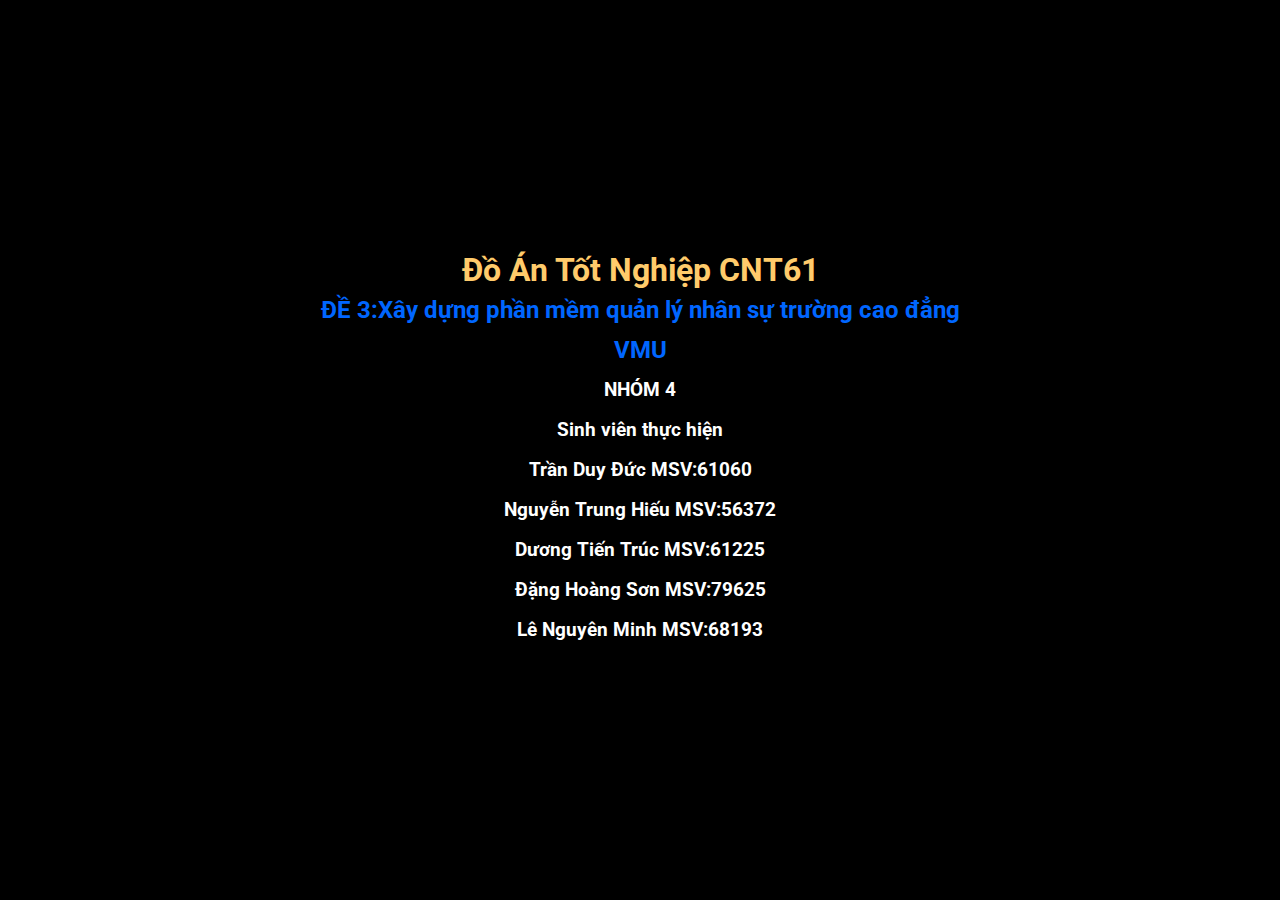
<file: index.html>
<!DOCTYPE html>
<html lang="en">
  <head>
    <meta charset="UTF-8" />
    <meta http-equiv="X-UA-Compatible" content="IE=edge" />
    <meta name="viewport" content="width=device-width, initial-scale=1.0" />
    <link rel="stylesheet" href="./login.css" />
    <link rel="preconnect" href="https://fonts.googleapis.com" />
    <link rel="preconnect" href="https://fonts.gstatic.com" crossorigin />
    <link
      href="https://fonts.googleapis.com/css2?family=Roboto:wght@300;400;500;700&display=swap"
      rel="stylesheet"
    />
    <link href="https://fonts.googleapis.com/css2?family=Lobster&family=Pacifico&family=Roboto:ital,wght@0,300;0,400;1,400&display=swap" rel="stylesheet">
    <title>Login</title>
  </head>
  <body onload="divOpeningIntro()">
    <div class="wapper">
      <div class="wapper-heading">
        <h3>Đăng Nhập</h3>
      </div>
      <form>
        <div class="input__field">
          <input id="username" type="text" placeholder="User Name" />
        </div>

        <div class="input__field">
          <input id="email" type="email" placeholder="Email" />
        </div>
        <div class="input__field">
          <input id="password" type="password" placeholder="Password" />
        </div>
         <button class="btn btn-login">Login</button>
         <button class="btn-signup"><a href="signup.html" class="signup-link"> Đăng ký</a></button>
          
      </form>
    </div>
    <div class="divOpeningIntro">
         <div class="divOpeningIntro-list">
          <h1>Đồ Án Tốt Nghiệp CNT61</h1>
          <h2>ĐỀ 3:Xây dựng phần mềm quản lý nhân sự trường cao đẳng VMU</h2>
          <h3>NHÓM 4</h3>
          <h3>Sinh viên thực hiện</h3>
          <h3>Trần Duy Đức MSV:61060</h3>
          <h3>Nguyễn Trung Hiếu MSV:56372</h3>
          <h3>Dương Tiến Trúc MSV:61225</h3>
          <h3>Đặng Hoàng Sơn MSV:79625</h3>
          <h3>Lê Nguyên Minh MSV:68193</h3>
         </div>
    </div>
    <div class="loatAll move">
        
      <div class="loat">
  
      </div>
</div>
     <div class="choose-nv ">
        <div class="choose-list">
          <div class="choose-admin">
              <img src="./img/icon-admin.jpg" alt="">  <a href="#">Admin</a>
          </div>
          <div class="choose-user">
            <a href="./infor.html"><img src="./img/icon-user.png" alt=""> </a>
            <p>User</p>
             
          </div>
        </div>
     </div>
    <script src="./login.js"></script>
  </body>
</html>
</file>
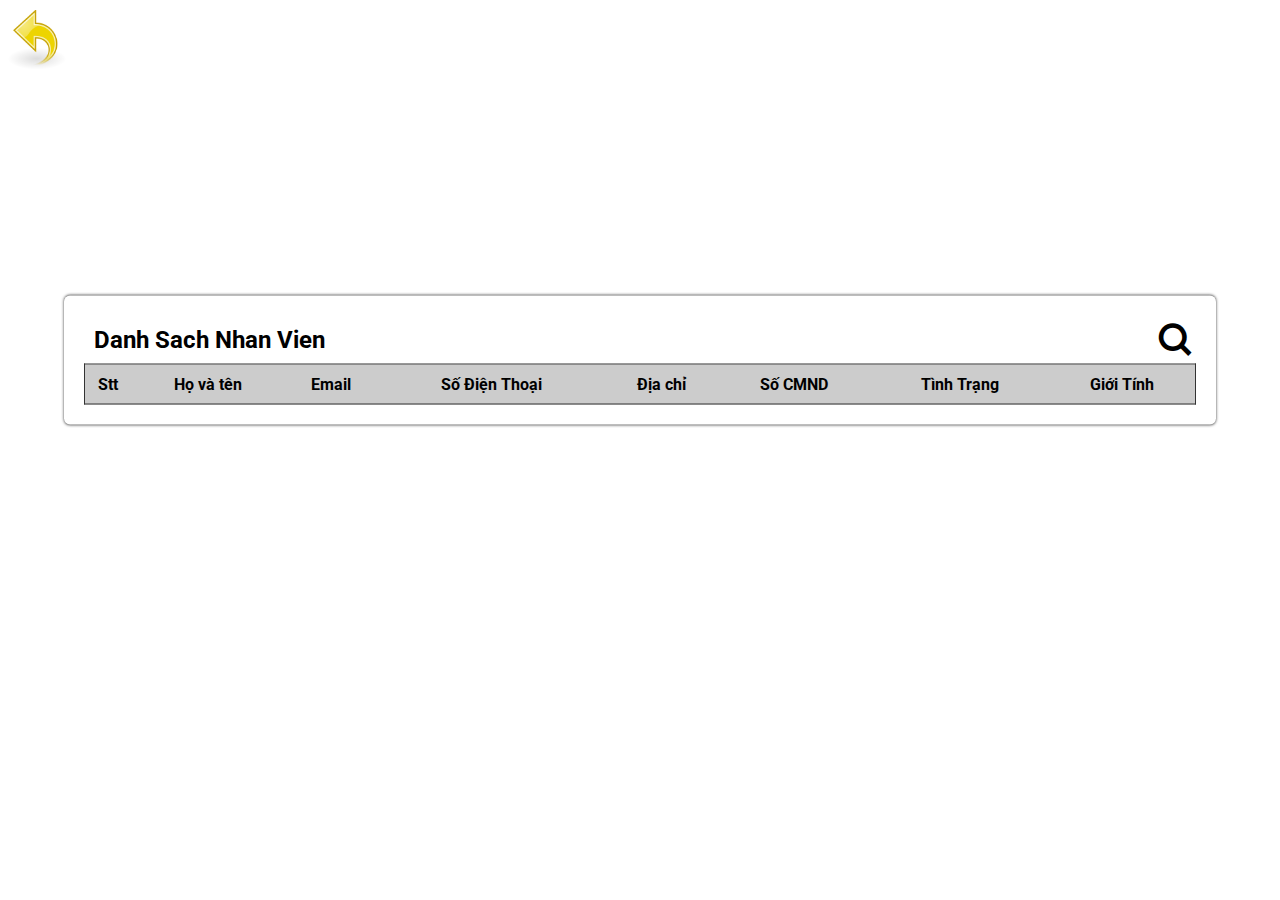
<file: infor.html>
<!DOCTYPE html>
<html lang="en">
<head>
    <meta charset="UTF-8">
    <meta http-equiv="X-UA-Compatible" content="IE=edge">
    <meta name="viewport" content="width=device-width, initial-scale=1.0">
    <title>Document</title>
    <link rel="preconnect" href="https://fonts.googleapis.com" />
    <link rel="preconnect" href="https://fonts.gstatic.com" crossorigin />
    <link
      href="https://fonts.googleapis.com/css2?family=Roboto:wght@300;400;500;700&display=swap"
      rel="stylesheet"
    />
    <link href="https://fonts.googleapis.com/css2?family=Lobster&family=Pacifico&family=Roboto:ital,wght@0,300;0,400;1,400&display=swap" rel="stylesheet">
    <title>infor</title>
    <link href='https://unpkg.com/boxicons@2.1.4/css/boxicons.min.css' rel='stylesheet'>

    <link rel="stylesheet" href="./infor.css">
</head>
<body>
    <div class="infor-content">
        <h2>Danh Sach Nhan Vien</h2>
        <table class="infor-table" >
            <tr class="first-row">
                <th>Stt</th>
                <th>Họ và tên</th>
                <th>Email</th>
                <th>Số Điện Thoại</th>
                <th>Địa chỉ</th>
                <th>Số CMND</th>
                <th>Tình Trạng</th>
                <th>Giới Tính</th>
               
            </tr>
            <!-- <tr class="infor-tr">
               <td>1</td>
               <td>tran duy duc</td>
               <td>duc@gmail.com</td>
               <td>0989244803</td>
               <td>dia chi</td>
               <td>so cmnd</td>
               <td>nghi viec</td>
               <td>nam</td>
              
            </tr> -->
           
        </table>
        <i class='bx bx-search infor-search '></i>
        <i class='bx bxs-x-circle infor-clone move'></i>
        <div class="search-table move">
            <h2>tim kiem nhan vien</h2>
           <div class="search-table-input">
                <input type="text" class="table-input" placeholder="tim kiem theo ten"> <i class='bx bx-search search-icon'></i>
                <div class="search-table-content">

                </div>
                <!-- <div class="search-table-list">
                    <span>ducdz</span>
                   </div>
                   <div class="search-table-list">
                    <span>ducdz</span>
                   </div>
           </div> -->
          
        </div>
    </div>
   
    </div>
    <div class="menu-searchStaff-comeBack move">
       <a href="./index.html"> <img src="./img/logo-comeback.png" alt=""></a>
      </div>
    <script> 
    let listStaffs=localStorage.getItem("list-staffs") ? JSON.parse(localStorage.getItem("list-staffs")) :[];
    console.log(listStaffs)
    var inforTable=document.querySelector('.infor-table')
    
    listStaffs.forEach(function(stt,id){
        let tr=document.createElement('tr')
        tr.classList.add('infor-tr')
       
               tr.innerHTML=`
               <td>${id}</td>
               <td>${stt.fullname}</td>
               <td>${stt.email}</td>
               <td>${stt.sdt}</td>
               <td>${stt.address}</td>
               <td>${stt.cmnd}</td>
               <td>${stt.kiemtrajob}</td>
               <td>${stt.gender}</td>
              
        `
       
        inforTable.appendChild(tr)
    })
    var inforSearch=document.querySelector('.infor-search')
    var searchTable=document.querySelector('.search-table')
    var inforClone=document.querySelector('.infor-clone')
    var inforSearch=document.querySelector('.infor-search')
    inforSearch.addEventListener('click',function(){
        searchTable.classList.remove('move')
        inforClone.classList.remove('move')
        inforSearch.classList.add('move')
    })
    inforClone.addEventListener('click',function(){
        inforSearch.classList.remove('move')
        inforClone.classList.add('move')
        searchTable.classList.add('move')
    })
    searchNV()
    var searchInput=document.querySelector('.table-input')
    function searchNV(){
        var searchInput=document.querySelector('.table-input')
        let listStaffs=localStorage.getItem("list-staffs") ? JSON.parse(localStorage.getItem("list-staffs")) :[];
        var searchTableContent=document.querySelector('.search-table-content')
       
        listStaffs.forEach(function(stt){
           
               var divs=document.createElement('div');
               divs.classList.add('search-table-list');
               
               divs.innerHTML=`
                    <span class="name-nv">${stt.fullname}</span>
               `
               
               searchTableContent.appendChild(divs)
               searchInput.addEventListener('input',function(e){
                  var txtSearch=e.target.value.trim().toLowerCase();
                     if(stt.fullname.toLowerCase().includes(txtSearch)){
                        divs.classList.remove('move');
                     }else{
                        divs.classList.add('move');
                     }
                     console.log( e.target.value)
                    
               })
              
               var searchTableList=document.querySelectorAll('.search-table-list')
              
               searchTableList.forEach(function(id){
                          console.log(id.fullname)
                          id.addEventListener('click',function(e){
                            var inforTable=document.querySelector('.infor-table')
                            var duc=id.querySelector('.name-nv').innerHTML;
                        console.log(id.fullname)
                        listStaffs.forEach(function(stt){
                           
                            if(stt.fullname==duc){
                                inforTable.innerHTML=`
                             <tr class="first-row">
                             
                              <th>Họ và tên</th>
                              <th>Email</th>
                              <th>Số Điện Thoại</th>
                              <th>Địa chỉ</th>
                              <th>Số CMND</th>
                              <th>Tình Trạng</th>
                              <th>Giới Tính</th>
                              </tr>
                             
                            <tr class="infor-tr">
                            
                             <td>${stt.fullname}</td>
                             <td>${stt.email}</td>
                             <td>${stt.sdt}</td>
                             <td>${stt.address}</td>
                             <td>${stt.cmnd}</td>
                             <td>${stt.kiemtrajob}</td>
                             <td>${stt.gender}</td>
                            </tr>
                             `
                            
                            //  inforTable.innerHTML=searchOK;
                          }
                        })
                         

                  })
               })
        })
    }
    var menuSearchStaffComeBack=document.querySelector('.menu-searchStaff-comeBack')
    menuSearchStaffComeBack.addEventListener('click',function(){

    })
    </script>
</body>
</html>
</file>
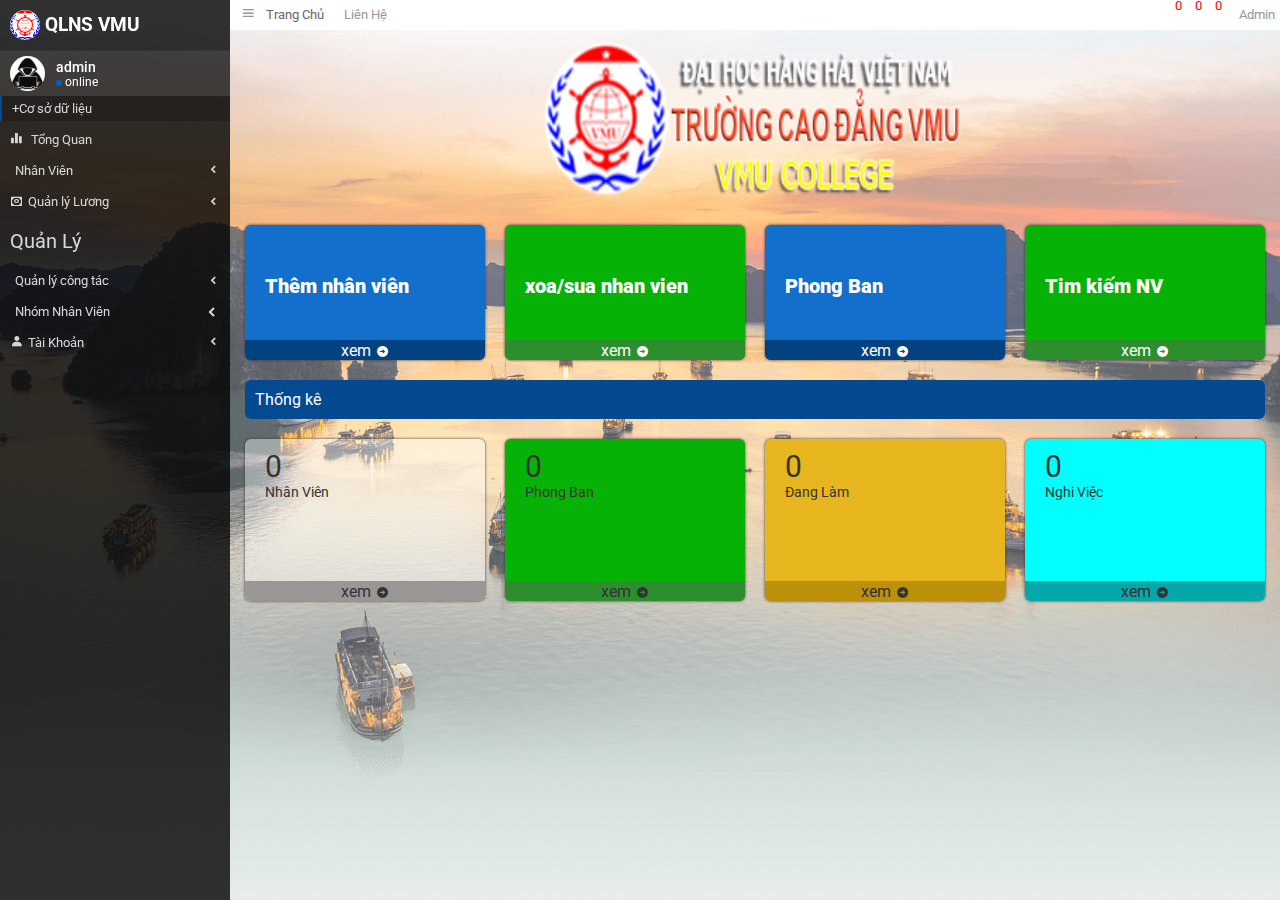
<file: login.html>
<!DOCTYPE html>
<html lang="en">
<head>
    <meta charset="UTF-8">
    <meta http-equiv="X-UA-Compatible" content="IE=edge">
    <meta name="viewport" content="width=device-width, initial-scale=1.0">
    <title>phan mam nhan su</title>
    <link rel="stylesheet" href="./style.css">
    <link href='https://unpkg.com/boxicons@2.1.4/css/boxicons.min.css' rel='stylesheet'>
    <link rel="preconnect" href="https://fonts.googleapis.com">
<link rel="preconnect" href="https://fonts.gstatic.com" crossorigin>
<link href="https://fonts.googleapis.com/css2?family=Lobster&family=Pacifico&family=Roboto:ital,wght@0,300;0,400;1,400&display=swap" rel="stylesheet">
<link rel="stylesheet" href="https://cdnjs.cloudflare.com/ajax/libs/font-awesome/6.2.1/css/all.min.css" integrity="sha512-MV7K8+y+gLIBoVD59lQIYicR65iaqukzvf/nwasF0nqhPay5w/9lJmVM2hMDcnK1OnMGCdVK+iQrJ7lzPJQd1w==" crossorigin="anonymous" referrerpolicy="no-referrer" />
</head>
<body onload="listMember()">
    <div class="backgrounds">
        <header>
            <div class="menu">
                <div class="menu-logo">
                    <img src="./img/download.png" alt="">
                    <h3>QLNS VMU</h3>
                </div>
                 <ul class="menu-content">
                    <div class="menu-content-user">
                        <img src="./img/icon-hacker.jpg" alt="">
                        <div class="menu-content-user-text">
                            <p>admin</p>
                            <p class="menu-content-user-dots"><span class="user-dots"></span><span>online</span></p>
                        </div>
                    </div>
                    <li class="move">+Cơ sở dữ liệu</li>
                    <li><i class='bx bxs-bar-chart-alt-2'></i>
                      <span class="menu-scroll">Tổng Quan</span> </li>
                    <!-- <li>Chấm Công</li> -->
                    <li class="menu-li-Staff">
                        <div class="staff-name menu-scroll">
                         <i class="fa-solid fa-users-line"></i>  Nhân Viên <i class='bx bxs-chevron-left wage-arrow2'></i>
                            <i class='bx bx-chevron-down arrow-right wage-arrow3 move'></i> <br>
                        </div>
                        <div class="staff-item move">
                            <p class="menu-addStaff"><input type="radio" name="wage"> <span>Thêm Nhân Viên</span> <br></p>
                             
                             <p class="menu-EditStaff"><input type="radio" name="wage"> <span class="salary">Sửa xóa nhân viên</span></p>
                             <p class="menu-InfoStaff"><input type="radio" name="wage"> <span>thông tin Nhân viên</span> <br></p>
                             <p class="position-open"><input type="radio" name="wage"> <span>Chức vụ</span> <br></p>
                             <p ><input type="radio" name="wage"> <span>Trình độ</span> <br></p>
                        </div>
    
                    </li>
                    <li class="wage"> 
                        <div class="wage-list menu-scroll">
                            <i class='bx bx-money'></i> Quản lý Lương <i class='bx bxs-chevron-left arrow-right wage-arrow'></i>
                            <i class='bx bx-chevron-down arrow-right wage-arrow1 move'></i>
                        </div>   
                        <div class="table-salary move ">
                           
                             
                             <p class="table-salary-table"><input type="radio" name="wage"> <span class="salary">Bảng tính lương</span></p>
                             <p class="table-salary-calculate"><input type="radio" name="wage"> <label>Bảng lương</label> <br></p>
                        </div>       
                    </li>
                     
                    <li class="li6 menu-scroll">Quản Lý</li>
                    <li>
                        <div class="menu-word">
                            <i class="fa-solid fa-plane"></i> Quản lý công tác <i class='bx bxs-chevron-left arrow-right menu-icon-left'></i>
                            <i class='bx bx-chevron-down arrow-right menu-icon-bottom move'></i>
                        </div>   
                         
                        <div class="menu-word-list move">
                            <p id="add-word"><input type="radio" name="wage" > <label>Tạo công tác</label> <br></p>     
                             <p class="table-salary-table"><input type="radio" name="wage"> <span class="salary">Danh sách công tác</span></p>
                             
                        </div>    
                        
                    </li>
                   
    
                    <li>
                        <div class="menu-Staff-group">
                            <i class="fa-solid fa-people-roof"></i>Nhóm Nhân Viên <i class='bx bxs-chevron-left arrow-right menu-Staff-group-left'></i>
                            <i class='bx bx-chevron-down arrow-right menu-Staff-group-bottom move'></i>
                        </div>
                        <div class="menu-Staff-group-list move">
                            <p class="Staff-group-item"><input type="radio" name="wage"> <label>Tạo Nhóm</label> <br></p>     
                             <p class="table-salary-table table-add-word"><input type="radio" name="wage"> <span class="salary">Danh sách Nhóm</span></p>
                        </div>   
                    </li>
                    <li>
                        <div class="menu-account-list">
                            <i class='bx bxs-user'></i>Tài Khoản <i class='bx bxs-chevron-left arrow-right menu-account-bottom'></i>
                            <i class='bx bx-chevron-down arrow-right menu-account-left move'></i>
                        </div>
                         
                        <div class="menu-account move">
                            <p onclick="loading()"><input type="radio" name="wage"> <label><a href="index.html">Đăng nhập</a></label> <br></p>     
                             <p class="table-salary-table"  onclick="loading()"><input type="radio" name="wage"> <span class="salary"><a href="signup.html">Đăng ký tài khoản</a></span></p>
                        </div>  
                    </li>
                 </ul>
            </div>
        </header>
            <div class="content">
                <div class="content-top">
                    <div class="header-top">
                        <div class="header-top-icon">
                            <i class='bx bx-menu'></i>
                        </div>
                         <span class="home-page">Trang Chủ</span>
                         <span>Liên Hệ</span>
                         <!-- <div class="header-top-search">
                            <input type="text" >
                            <i class='bx bx-search search'></i>
                         </div> -->
                    </div>
                    <div class="header-top-2">
                        <a href="#"><span>0</span><i class="fa-regular fa-envelope"></i></a>
                        <a href="#"><span>0</span><i class="fa-regular fa-bell"></i></a>
                        <a href="#"><span>0</span><i class="fa-regular fa-flag"></i></a>
                        <a href="#"><i class="fa-solid fa-circle-user"></i></a> <small>Admin</small>
                    </div>
                </div>
                 <div class="content-body">
                    <div class="content-logo">
                        <img src="./img/logo11.png" alt="">
                    </div>
                    <div class="content-add">
                        <div class="add-staff">
                            <span>Thêm nhân viên</span>
                            <div class="add-staff-item add-Staff-move">
                                <p>xem</p>
                                <i class='bx bxs-right-arrow-circle'></i>
                            </div>
                            
                        </div>
                        <div class="add-staff xanh Timekeeping">
                            <span>xoa/sua nhan vien</span>
                            <div class="add-staff-item xanh">
                                <p>xem</p>
                                <i class='bx bxs-right-arrow-circle'></i>
                            </div>
                        </div>
                        <div class="add-staff">
                            <span>Phong Ban</span>
                            <!-- <a href="#">Phong Ban</a> -->
                            <div class="add-staff-item open-department">
                                <p>xem</p>
                                <i class='bx bxs-right-arrow-circle'></i>
                            </div>
                        </div>
                        <div class="add-staff xanh add-staff-search">
                            <span>Tim kiếm NV</span>
                            <div class="add-staff-item xanh add-staff-xanh">
                                <p>xem</p>
                                <i class='bx bxs-right-arrow-circle'></i>
                            </div>
                        </div>
                    </div>
                    <div class="statisitcal">
                        <div class="statisitcal-text">
                            <span>Thống kê</span>
                        </div>
                        <div class="statisitcal-content  ">
                            <div class="statisitcal-item">
                                <div class="statisitcal-chu">
                                     <div class="statisitcal-chu-item">
                                        <span>0 </span>
                                        <p>Nhân Viên</p>
                                     </div>
                                     
                                     <i class="fa-solid fa-users-line"></i>
                                </div>
                                 
                                <div class="add-staff-item white infor-staff">
                                    <p>xem</p>
                                    <i class='bx bxs-right-arrow-circle'></i>
                                </div>
                            </div>
                            <div class="statisitcal-item xanh">
                                <div class="statisitcal-chu">
                                     <div class="statisitcal-chu-item">
                                        <span class="phongbanstt">0 </span>
                                        <p>Phong Ban</p>
                                     </div>
                                     
                                     <i class="fa-solid fa-building-user"></i>
                                </div>
                                 
                                <div class="add-staff-item xanh consult-department">
                                    <p>xem</p>
                                    <i class='bx bxs-right-arrow-circle'></i>
                                </div>
                            </div>
                            <div class="statisitcal-item vang ">
                                <div class="statisitcal-chu">
                                     <div class="statisitcal-chu-item">
                                        <span class="IndexWord">0 </span>
                                        <p>Đang Làm</p>
                                     </div>
                                     
                                     <i class="fa-solid fa-user-check"></i>
                                </div>
                                 
                                <div class="add-staff-item vang">
                                    <p>xem</p>
                                    <i class='bx bxs-right-arrow-circle'></i>
                                </div>
                            </div>
                            <div class="statisitcal-item xanhlam">
                                <div class="statisitcal-chu">
                                     <div class="statisitcal-chu-item">
                                        <span class="indexResign">0 </span>
                                        <p>Nghi Việc</p>
                                     </div>
                                     
                                     <i class="fa-solid fa-user-pen"></i>
                                </div>
                                 
                                <div class="add-staff-item xanhlam">
                                    <p>xem</p>
                                    <i class='bx bxs-right-arrow-circle'></i>
                                </div>
                            </div>
                        </div>
                        <div class="board-Staff move">
                            <h3>Thông Tinh Nhân Viên</h3>
                            <form action="">
                                <div class="board-Staff-item">  
                                    <span>Họ và tên</span>
                                    <input type="text" id="fullname">
                                    <small > </small> <br>
                                </div>
                                <div class="board-Staff-item">
                                    <span>Email</span>
                                    <input type="email" id="email">
                                    <small for=""> </small> <br>
                                </div>
                                <div class="board-Staff-item">
                                    <span>số điện thoại</span>
                                    <input type="text" id="sdt">
                                    <small for=""> </small> <br>
                                </div>
                                <div class="board-Staff-item">
                                    <span>Địa chỉ</span>
                                    <input type="text" id="address">
                                    <small > </small> <br>
                                </div>
                                 
                                <div class="board-Staff-item">
                                    <span>So CMND</span>
                                    <input type="text" id="cmnd">
                                    <small> </small> <br>
                                </div>
                                <div class="board-Staff-item  ">
                                    <span>Tinh Trang</span>
                                <input type="radio" name="word" id="job" value="1">Đang Làm
                                <input type="radio" name="word" id="nojob" class="check-word" value="2">Nghỉ Việc
                                <small> </small> <br>
                                </div>
                                
                                <div class="board-Staff-item ">
                                    <span>Giới Tính</span>
                                <input type="radio"   name="gender" id="male" value="Nam">Nam
                                <input type="radio" name="gender" id="famale" class="check-seed" value="Nu">Nu 
                                <small> </small> <br>
                                </div>
                                <div class="board-Staff-item  ">
                                    <input id="index" type="hidden">
                                </div>
                                <button id="submit-save" class="add-submit" type="submit">Lưu lại</button>
                                <button id="submit-update" style="display:none">update</button>
                            </form>
                             
                        </div>
                        <table  width="100%" id="table-info" class="infor-Member move">
                               
                                  
                        </table>
                        <table  width="100%" class="edit-staff move">
                        </table>
                    </div>
                 </div>
                 <!-- quan ly luong -->
                     <div class="table-wage move1">
                        <ul class="table-wage-list">
    
                            <li><h3>Tính Lương Nhân Viên</h3></li>
                            <li><p>Mã Lương</p><input  type="text" id="table-wage-code" value="6868" placeholder="6868"></li>
                            <li class="list-name-nv">
                                <p>Nhân Viên</p>
                                <select name="" id="list-name-nv-list">
                                    <option value="--chon nhan vien--">--Chọn Nhân Viên--</option>
    
                                </select>
                            </li>
                            <li>
                                <p>Số Ngày Công</p>
                                <input type="number" id="word-day" placeholder="Nhap so ngay cong"  min="1" max="31">
                            </li>
                            <li>
                                <p>Phụ Cấp(phụ cấp chức vụ)</p>
                                <input type="text" id="allowance" placeholder="chọn phụ cấp (1000vnđ = 1)">
                            </li>
                            <li>
                                <p>Tạm Ứng</p>
                                <input type="namber" id="advance-money" placeholder="(1000vnđ = 1)">
                            </li>
                            <li>
                                <p>Ngày tháng</p>
                                <input type="date" id="date">
                            </li>
                            <li> <p>Người Tạo</p> <input type="text" id="table-wage-admin" value="admin" placeholder="admin"></li>
                            <button class="btn-wage">Tính Lương Nhân Viên</button>
                        </ul>
                        <div class="table-department-clone">
                            <i class="fa-solid fa-rectangle-xmark"></i>
                        </div>
                     </div>
                      <!-- quan chức vụ -->
                      <div class="table-position move1">
                        <ul class="table-position-list">
    
                            <li><h3>Thêm chức Vụ</h3></li>
                            <li><p>Mã</p><input  type="text" id="table-position-code" value="6868" placeholder="6868"></li>
                            <li class="position-name">
                                 <p> Họ Tên</p> 
                                <input type="number" id="word-day" placeholder="nhập họ tên">
                            </li>
                            <li class="list-name-position">
                                <p>Chức vụ</p>
                                <select name="" id="list-name-position-list">
                                    <option value="--chon chức vụ--">--Chọn chức vụ--</option>
                                     <option value="">giảng viên</option>
                                     <option value="">giảng viên cao cấp</option>
                                     <option value="">trưởng phòng</option>
                                     <option value="">phó phòng</option>
                                </select>
                            </li>
                            <li>
                                <p>Ngày vào</p>
                                <input type="date" id="date">
                            </li>
                            <li> <p>Người Tạo</p> <input type="text" id="table-wage-admin" value="admin" placeholder="admin"></li>
                            <button class="btn-wage">Lưu thông tin</button>
                        </ul>
                        <div class="table-department-clone">
                            <i class="fa-solid fa-rectangle-xmark"></i>
                        </div>
                     </div>
                     <!-- bang tinh cong tac -->
                     <div class="table-word-bussiness move">
                        <ul class="table-word-bussiness-list">
    
                            <li><h3>Công Tác</h3></li>
                            <li><p>mã công tác</p><input  type="text" id="item-bussiness-code" value="6868" placeholder="6868"></li>
                            <li cladd-wordass="item-bussiness-nv">
                                <p>Chọn Nhân Viên</p>
                                <select name="" id="list-name-nv-lists">
                                    <option value="--chon nhan vien--">--Chọn Nhân Viên--</option>
    
                                </select>
                            </li>
                            <li>
                                <p>Ngày Bắt đầu</p>
                                <input type="date" id="bussiness-date-begin">
                            </li>
                            <li>
                                <p>Ngày Kết Thúc</p>
                                <input type="date" id="bussiness-date-finish">
                            </li>       
                            <li>
                                <p>Địa Điểm công tác</p>
                                <input type="text" id="bussiness-place" placeholder="chọn phụ cấp">
                            </li>
                            <li>
                                <p>Mục Đích Công Tác</p>
                                <input type="namber" id="bussiness-purpose" placeholder="0">
                            </li>
                           
                            <li> <p>Người Tạo</p> <input type="text" id="table-bussiness-admin" value="admin" placeholder="admin"></li>
                            <button class="btn-bussiness">Luu thong tin</button>
                        </ul>
                        <div class="table-department-clone">
                            <i class="fa-solid fa-rectangle-xmark"></i>
                        </div>
                       
                    </div>
                    <!-- bang tao nhom nhan vien -->
                    <div class="table-taffTeams move">
                        <ul class="table-taffTeams-list">
    
                            <li><h3>Nhóm Nhân Viên</h3></li>
                            <li><p>mã Nhóm</p><input  type="text" id="table-taffTeams-code" value="6868" placeholder="6868"></li>
                           
                            <li>
                                <p>Tên Nhóm</p>
                                <input type="text" id="table-taffTeams-name">
                            </li>
                            <li>
                                <p>Ngày Bắt đầu</p>
                                <input type="date" id="table-taffTeams-date">
                            </li>
                            <li> <p>Người Tạo</p> <input type="text" id="table-taffTeams-admin" value="admin" placeholder="admin"></li>
                            <button class="btn-table-taffTeams">Lưu thông tin</button>
                        </ul>
                        <div class="table-department-clone">
                            <i class="fa-solid fa-rectangle-xmark"></i>
                        </div>
                    </div>
                    <!-- bang nhom nhan vien -->
                    <div class="table-taffTeamsALL move">
                        <h3>quản lý nhóm</h3>
                        <div class="table-taffTeamsALL-menu">
                            <div class="table-taffTeamsALL-content">
                            <div class="table-taffTeamsALL-list">
                                <div class="table-taffTeamsALL-item">
                                  <span>Nhóm sự kiện</span>
                                  <p>thông tin</p>
                                </div>
                                <i class="fa-solid fa-users-line"></i>
                            </div>
                            <div class="table-taffTeamsALL-xoa">
                                <span>xóa nhóm</span>
                            </div>
                           </div>      
                        </div>
                        <div class="table-department-clone">
                            <i class="fa-solid fa-rectangle-xmark"></i>
                        </div>
                    </div>
                    <!-- bang tao phong ban -->
                    <div class="table-department move">
                        <ul class="table-department-list">
    
                            <li><h3>Tạo Phòng Ban</h3></li>
                            <li><p>mã Phòng</p><input  type="text" id="table-department-code" value="6868" placeholder="6868"></li>
                           
                            <li>
                                <p>Tên Phòng Ban</p>
                                <input type="text" id="table-department-name">
                            </li>
                            <li>
                                <p>Ngày Bắt đầu</p>
                                <input type="date" id="table-department-date">
                            </li>
                            <li> <p>Người Tạo</p> <input type="text" id="table-department-admin" value="admin" placeholder="admin"></li>
                            <button class="btn-table-department">Lưu thông tin</button>
                        </ul>
                        <div class="table-department-clone">
                            <i class="fa-solid fa-rectangle-xmark"></i>
                        </div>
                    </div>
                    <!-- bang phong ban -->
                    <div class="table-departmentALL move">
                        <h3>Phòng Ban</h3>
                        <div class="table-departmentALL-menu">
                            <!-- <div class="table-departmentALL-content">
                            <div class="table-departmentALL-list">
                                <div class="table-departmentALL-item">
                                  <span>Nhóm sự kiện</span>
                                  <p>thông tin</p>
                                </div>
                                <i class="fa-solid fa-users-line"></i>
                            </div>
                            <div class="table-departmentALL-xoa">
                                <span>xóa nhóm</span>
                            </div>
                           </div>       -->
                        </div>
                        <div class="table-department-clone">
                            <i class="fa-solid fa-rectangle-xmark"></i>
                        </div>
                    </div>
                     <!-- bang luong da tinh -->
                </div>
                <div class="payroll-list move">
                    <div class="payroll move">
                        <table >
                            <tr style="background-color:#4392e2;">
                                <th>mã lương</th>
                                <th>Nhân Viên</th>
                                <th>Số Ngày Công</th>
                                <th>Phụ Cấp</th>
                                <th>Tạm Ứng</th>
                                <th>Ngày Tháng</th>
                                <th>Người tạo</th>
                            </tr>
                            <tr class="payrollTr">
                                
                            </tr>
        
                        </table>
                        <div class="total-money">tong thu nhap:</div>
                </div>
                <div class="comeBack move">
                    <img src="./img/logo-comeback.png" alt="">
                  </div>
                </div>
                <!-- bang nhan vien cong tac -->
                <div class="menu-business move">
                    <div class="menu-business-list move">
                        <table >
                            <tr style="background-color:#4392e2;">
                                <th>mã công tác</th>
                                <th>Nhân Viên</th>
                                <th>Ngày bắt đầu</th>
                                <th>Ngày kết thúc</th>
                                <th>Đia điểm công tác</th>
                                <th>Mục đích công tác</th>
                                <th>Người tạo</th>
                            </tr>
                            
                            <tr class="businessTr">
                                <td>ducdz</td>
                            </tr>
        
                        </table>
                        
                </div>
                <div class="menu-business-comeBack move">
                    <img src="./img/logo-comeback.png" alt="">
                  </div>
                </div>
                <!-- loat -->
                <div class="loatAll move">
            
                    <div class="loat">
                
                    </div>
                  </div>
                  <!-- //search nhan vien -->
                  <div class="searchStaff active">
                    <div class="searchStaff-T">
                        <div class="searchStaff-list">
                            <h2>search</h2>
                            <div class="searchStaff-list-input">
                                <input type="text">
                                <i class="fa-solid fa-magnifying-glass"></i>
                            </div>
                           
                        </div>
                        <table  width="100%" id="table-searchStaff" class="move">
                             <tr>   
                             <th>Ho Va Ten</th>
                             <th>Dia Chi Email </th>
                             <th>So dien Thoai</th>
                             <th>dia Chi</th>
                             <th>So CMND</th>
                             <th>Tinh Trang</th>
                             <th>gioi tinh</th>
                             </tr> 
                              <tr>
                                 <td>tran duy duc</td>
                                 <td>tranduc@gmail.com</td>
                                 <td>098923323</td>
                                 <td>vb hai phong</td>
                                 <td>48384090384028502</td>
                                 <td class="green">nghi viec</td>
                                 <td>nam</td>
                             </tr>
                               
                     </table>
                    </div>
                    <div class="menu-searchStaff-comeBack move">
                        <img src="./img/logo-comeback.png" alt="">
                      </div>
                    </div>
                  </div>
                  <div class="background">
    
                  </div>
    </div>
   
              
         <script src="./index.js"></script>
     
</body>

</html>
</file>
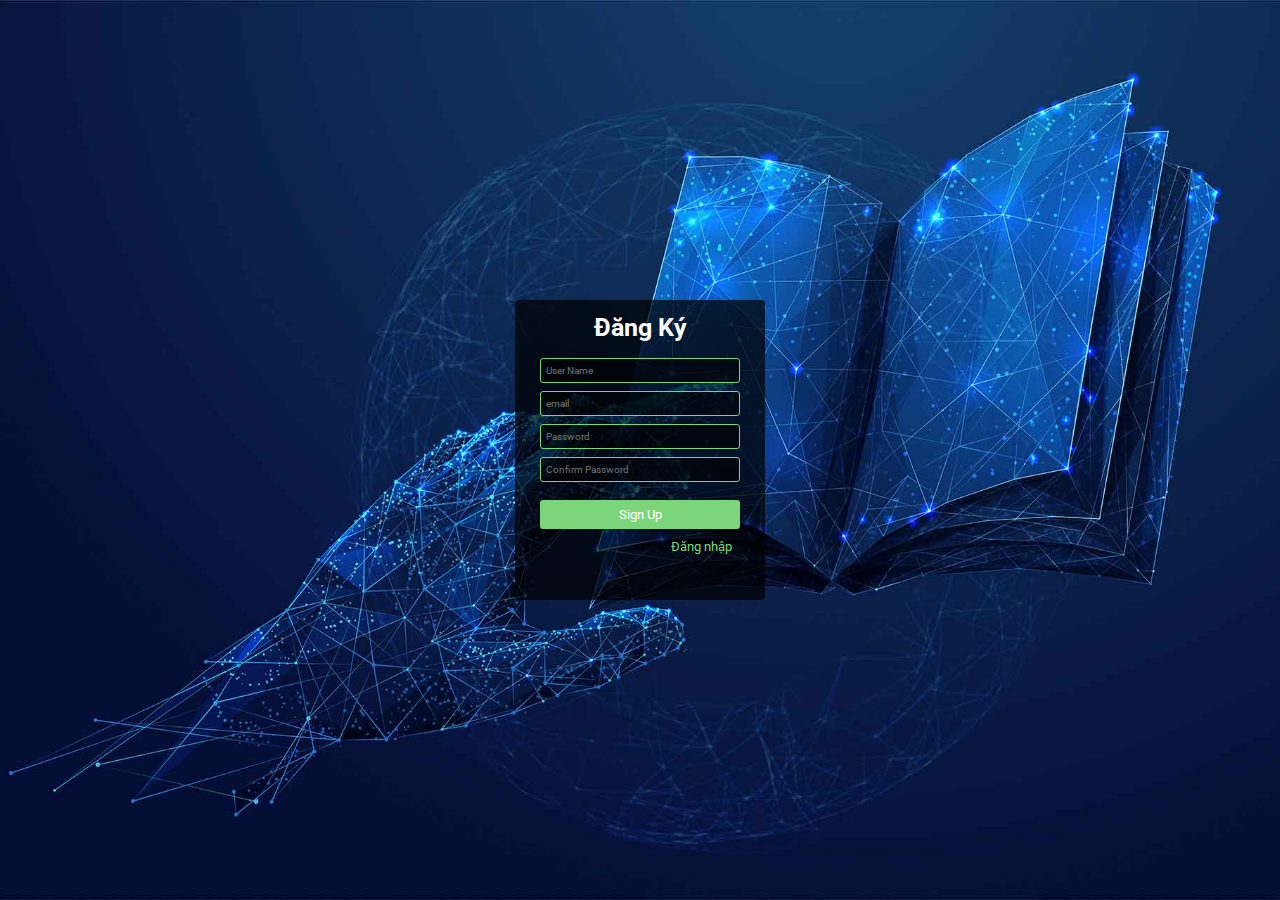
<file: signup.html>
<!DOCTYPE html>
<html lang="en">
  <head>
    <meta charset="UTF-8" />
    <meta http-equiv="X-UA-Compatible" content="IE=edge" />
    <meta name="viewport" content="width=device-width, initial-scale=1.0" />
    <link rel="stylesheet" href="./signup.css">
    <link rel="preconnect" href="https://fonts.googleapis.com" />
    <link rel="preconnect" href="https://fonts.gstatic.com" crossorigin />
    <link
      href="https://fonts.googleapis.com/css2?family=Roboto:wght@300;400;500;700&display=swap"
      rel="stylesheet"
    />
    <title>Sign up</title>
  </head>
  <body>
    <div class="wapper">
      <div class="wapper-heading">
        <h3>Đăng Ký</h3>
      </div>
      <form>
        <div class="input__field">
          <input id="username" type="text" placeholder="User Name" />
        </div>

        <div class="input__field">
          <input id="email" type="email" placeholder="email" />
        </div>
        <div class="input__field">
          <input id="password" type="password" placeholder="Password" />
        </div>
        <div class="input__field">
          <input id="passwordAll" type="password" placeholder="Confirm Password" />
        </div>
        <button class="btn btn-signup">Sign Up</button>
        <button class="btn-login"><a href="index.html" class="signup-link"> Đăng nhập</a></button>
        
      </form>
    </div>
    <div class="loatAll move">
        
      <div class="loat">
  
      </div>
</div>
    <script src="./signup.js"></script>

  </body>
</html>
</file>
<file: login.css>
*{
    margin: 0px;
    padding: 0px;
    box-sizing: border-box;
    font-family: 'Roboto', sans-serif;
}
body{
    display: flex;
    height: 100vh;
    justify-content: center;
    background-image: url(./img/background-dangnhap.jpg);
    background-position: center;
    background-size: cover;
}
.wapper{
    margin: auto ;
    align-items: center;
    height: 250px;
    width: 250px;
    background: rgba(0, 0, 0, 0.6);
    border-radius: 3px;
    padding: 13px;
}
.wapper-heading{
    text-align: center;
     
}
.wapper-heading{
    font-size: 21px;
    color: #fff;
}
form{
    text-align: center;
    margin: 16px 0px;
}

.input__field{
    margin: 6px 0px;
}
.input__field input{
    width: 200px;
    padding: 5px;
      
    border:1px solid #7bd67b;
    border-radius: 3px;
    outline: none;
    font-size: 10px;
    height: 25px;
    background: rgba(0, 0, 0, 0.6);
    color: #fff;
}
.btn-login{
    margin-top: 10px;
    padding: 7px 15px;
    border: none;
    border-radius: 3px;
    outline: none;
    cursor: pointer;
    background-color: #7bd67b;
    color: #fff;
    width: 200px;
}
.btn-login:hover{
    background-color: #2de12d;
}
.signup-link{
    
}
.btn-signup{
    display:flex;
     float: right;
     margin:10px 20px;
     background-color: transparent;
     border: none;
}
.btn-signup a{
    text-decoration: none;
    color:#7bd67b;
}
.loatAll.move{
    display: none;
}
.loatAll{
    position: fixed;
    top:0;
    left: 0;
    right: 0;
    bottom: 0;
    background-color: rgba(0, 0, 0, 0.9);
    display: flex;
    justify-content: center;
    align-items: center;
   z-index: 99;
   animation: changeColor linear 1s infinite;
}
@keyframes changeColor{
   0%{
    filter:hue-rotate(0deg);
   }
   100%{
    filter:hue-rotate(360deg);
   }
}

.loat{
   width:100px;
   height: 100px; 
   
   border-radius: 50%;
   border: 5px solid rgb(82, 157, 233);
   border-bottom-color: transparent;
   border-left-color: transparent;
   position:relative;
    animation: xoay 0.7s ease infinite;

   
}
 
.loat::before{
    content: "";
    position: absolute;
    top:30px;
    left:30px;
    right: 30px;
     bottom: 30px;
    border-radius: 50%;
    top:15px;
    left:15px;
    right: 15px;
     bottom: 15px;
   border: 5px solid rgb(82, 157, 233);
   border-bottom-color: transparent;
   border-left-color: transparent;
   animation: xoay3 0.7s infinite;
    
}
.loat::after{
    content: "";
    position: absolute;
    top:30px;
    left:30px;
    right: 30px;
     bottom: 30px;
    
    border-radius: 50%;
   border: 5px solid rgb(82, 157, 233);
   border-bottom-color: transparent;
   border-left-color: transparent;
   animation: xoay2 0.7s infinite;
    
}

@keyframes xoay{
    0%{
        transform: rotate(0deg);
    }
    100%{
        transform: rotate(360deg);
    }
}
@keyframes xoay1{
    0%{
        transform: rotate(0deg);
    }
    100%{
        transform: rotate(-360deg);
    }
}
@keyframes xoay3{
    0%{
        transform: rotate(0deg);
    }
    100%{
        transform: rotate(-720deg);
    }
}
.divOpeningIntro{
    position: fixed;
    z-index: 9999;
    top: 0px;
    left: 0px;
    width: 100%;
    height: 100vh;
    background-color: rgba(0, 0, 0, 1);
   
}
.divOpeningIntro.move{
    animation:height 4s ease;
    height: 0%; 
   
}
  .divOpeningIntro-list{
    position: absolute;
    left: -100%;
    top:50%;
    color:#fff;
    text-align: center;
    line-height: 40px;
}
.divOpeningIntro-list.move{
    position: absolute;
    transform: translate(-50%,-50%);
    /* transform: translateX(-50%); */
    top:50%;
    left: 50%;
    transition: 4s ease;
}

.divOpeningIntro-list.active{
    top:-50vh;
    transition:5s ease;
}
.divOpeningIntro-list h1{
    color: #ffcb6b;
}
.divOpeningIntro-list h2{
    color:#0066ff;
}
@keyframes move{
    0%{
        opacity: 1;
    }
    100%{
        opacity: 0;
    }
}
@keyframes height{
    0%{
        height: 100%;
    }
    100%{
        height: 0%;
       
    }
}
.choose-nv{
    position:fixed;
    top:0;
    right: 0;
    left: 0;
    bottom: 0;
    background-color: rgba(0, 0, 0, 1);
    display: flex;
    justify-content: center;
    align-items: center;
}
.choose-nv.move{
    display: none;
}
.choose-list{
    display: flex;
}
.choose-admin{
    width: 30vh;
    height: 30vh;
    background-color: #333;
    border-radius: 50%;
    display: flex;
    justify-content: center;
    align-items: center;
    position: relative;
    margin: 30px;
    cursor: pointer;
}
.choose-admin img{
    width: 100%;
    height: 100%;
    border-radius: 50%;

}
.choose-admin a{
    position: absolute;
    top: 120%;
    left: 50%;
    transform: translate(-50%, -50%);
    color: #fff;
    font-size: 30px;
    font-weight: 600;
}
a{
    text-decoration: none;
}
.choose-user{
    width: 30vh;
    height: 30vh;
    background-color: #0066ff;
    border-radius: 50%;
    display: flex;
    justify-content: center;
    align-items: center;
   cursor: pointer;
    margin: 30px;
    position: relative;
   
}
.choose-admin img{
    width: 100%;
    height: 100%;
    border-radius: 50%;
}
.choose-user a{
   
    width: 100%;
    height: 100%;
}
.choose-user p{
    position: absolute;
    top: 120%;
    left: 50%;
    transform: translate(-50%, -50%);
    color: #fff;
    font-size: 30px;
    font-weight: 600;
}

.choose-user img{
    width: 100%;
    height: 100%;
    border-radius: 50%;
   
}
</file>
<file: infor.css>
*{
    margin: 0px;
    padding: 0px;
    box-sizing: border-box;
    font-family: 'Roboto', sans-serif;
}
body{
    display: flex;
   margin: auto;
   justify-content: center;
   position: relative;
   height: 100vh;
}

.infor-content{
    width: 90vw;
    box-shadow: 0 0  3px #333;
    border-radius: 6px;
    padding: 20px;
    position: absolute;
    top:40%;
    transform: translateY(-50%);
   margin: auto;
    margin-bottom: 20px;
   
}
.search-table{
    position: absolute;
    top:67px;
    right: 20px;
    z-index: 1000;
    background-color: #ccc;
    box-shadow: 0 0 3px #333;
    border-radius: 9px;
    height: 100px;
    width: 41%;
    padding: 10px;
    height: 300px;
    overflow-y: scroll;
}
.search-table::-webkit-scrollbar {
    width: 1px;
   
} 
.search-table-input{
    padding:0px 10px 10px 10px;
    text-align: center;
    margin: auto;
    font-size: 20px;
    position: relative;
}
.search-table-input input{
    width: 100%;
    padding:10px;
    border-radius: 25px;
    border: none;
    outline: none;
    font-size: 16px;
    cursor: pointer;
    margin-bottom: 10px;
}
.search-table-input .search-icon{
    position: absolute;
    top: 4%;
    /* width: 50px; */
    font-size: 20px;
    right: 20px;
    padding: 0;
    /* transform: translateY(-50%); */
}

.infor-content h2{
    padding: 10px;
}
.infor-table{
  
    width: 100%;
    border: 1px solid #333 ;
    
     border-collapse:collapse;
    
}
.infor-table .first-row{
    border: 1px solid #333;
    background-color: #ccc;
    height: 40px;
}
.infor-table td{
    text-align: center;
    padding: 10px 0px;
    height: 40px;
    border-left: 1px solid #333;
}
.infor-content i{
     position: absolute;
     top:15px;
     right: 10px;
     padding: 10px;
     font-size: 40px;
     font-weight: 900;
     cursor: pointer;
}
.infor-content i.move{
    display: none;
}
.infor-tr{
    border: 1px solid #333;
}
.search-table.move{
    display: none;
}
.search-table-list{
    padding: 10px;
    border-bottom: 1px solid #fff;
    display: flex;
    cursor: pointer;
}
.search-table-list.move{
    display: none;
}
.search-table-list:hover{
    background-color: rgb(135, 132, 132);
}
.search-table-list span{
    
}
.menu-searchStaff-comeBack {
    position: absolute;
    left: 7px;
    top: 10px;
    width: 60px;
    height: 60px;
}
.menu-searchStaff-comeBack img {
    position: absolute;
    width: 100%;
    height: 100%;
}
</file>
<file: style.css>
*{
    margin: 0px;
    padding: 0px;
    box-sizing: border-box;
    font-family: 'Roboto', sans-serif;
}
header{
    width: 100%;
    display: flex;
}
a{
    text-decoration: none;
}
html{
    height: 100%;
    width: 100%;
   
   
}
body{
    background-color: #ccc;
    overflow-x: hidden;
    width: 100%;
    height: 100%;
   position: relative;
    /* background-image: none;  */
   background-image:url(./img/background.jpg) ;
   background-size: cover;
   background-position: center;
  
     
}
.backgrounds{
    opacity: 1;
    z-index: 1000;
}
/* .background{
    position: absolute;
    top:0;
    left: 0;
    right: 0;
    bottom: 0;
    background-image:url(./img/background.png) ;
    background-size: cover;
    background-position: center;
} */
.menu{
   
    position: fixed;
    top: 0;
    right: 0;
    bottom: 0;
    width: 18%;
    left: 0;
    background-color: rgba(0,0,0,0.8);
    margin: 0px;
}
.content{
    width: 82%;
    margin-left: 18%;
  
}
.header-top{
    display: flex;
    margin: 0px 10px;
}
.content-top{
    height: 30px;
    background-color: #fff;
    width: 100%;
    display: flex;
    align-items: center;
    justify-content: space-between;
    color: #9b9696;
    
}
.content-top span{
    margin: 0px 10px;
    font-size: 13px;
    line-height: 20px;
    
}
.header-top-search{
    width: 130px;
    height: 20px;
    display: flex;
    position: relative;
    
    border-radius: 2px;
    background-color: #ccc;
}
.header-top-search input{
    outline: none;
    height: 100%;
    width: 100%;
    padding: 2px 5px;
    font-size: 10px;
    border: none;
    background-color: #e2dddd;
    border-radius: 3px;
}
.header-top-search .search{ 
    position: absolute;
    right:6px;
    top:50%;
    transform: translateY(-50%);
    font-size: 13px;
    
}
.content-logo{
    /* background-color: #0063c6; */
    display: flex;
    justify-content: center;
    height: 20vh;
}
.header-top-2 a{
    color: #9b9696;
    margin: 0px 10px;
}
.header-top-2 a:nth-child(1){
    position: relative;
}
.header-top-2 a:nth-child(2){
    position: relative;
}
.header-top-2 a:nth-child(3){
    position: relative;
}
.header-top-2 a:nth-child(1) span{
    position: absolute;
    top: -4px;
    right: -16px;
    color:red;
}
.header-top-2 a:nth-child(2) span{
    position: absolute;
    top: -4px;
    right: -16px;
    color:red;
}
.header-top-2 a:nth-child(3) span{
    position: absolute;
    top: -4px;
    right: -16px;
    color:red;
}
.header-top-2 a:nth-child(4){
    margin-right: 0px;
}
.content-body img{
   width: 40%;
   height: 100%;
   margin: 0px auto;
}
.content-body{
    max-height: 100vh;
}
.content-add{
    display: flex;
    justify-content: space-between;
    margin: 15px 0px;
    padding: 0px 15px;
}
.add-staff{
    padding:7px 20px 20px 20px;
    display: flex;
    align-items: center;
    background-color: #126fcb;
    color: #fff;
    border-radius: 6px;
    position: relative;
    overflow: hidden;
    height: 15vh;
    width: 23.5%;
    position: relative;
    box-shadow: 0 0 3px #333;
}
.add-staff a{
    position: absolute;
    background-color: #06b206;
    padding: 4px;
    border-radius: 3px;
    color: #333;
}

.add-staff span{
  font-size: 20px;
  font-weight: 900;
  position: relative;
}
.add-staff a{
    position: absolute;
    right: 10px;
}
 .add-staff-item{
    width: 100%;
    height: 15px;
    background-color:#034281;
    position: absolute;
    bottom: 0px;
    left: 0px;
    display: flex;
    align-items: center;
    padding: 10px;
    justify-content: center;
    cursor: pointer;
 }
 .add-staff.xanh{
    background-color:#06b206;
 }
 .add-staff-item.white{
    background-color:#9b9696;
 }
 .add-staff-item.xanh{
    background-color: #2c8e2c;
 }
 .statisitcal-item.xanh{
    background-color:#06b206;
 }
 .statisitcal-item.vang{
    background-color: #e7b51e;
 }
 .add-staff-item.vang{
    background-color: #bd9009;
 }
 .statisitcal-item.xanhlam{
    background-color: #00FFFF;
 }
 .add-staff-item.xanhlam{
    background-color: #05a8a8;
 }
 .add-staff-item i{
    font-size: 13px;
    margin:2px 0px 0px 5px;
 }
 .statisitcal{
    width: 100%;
    padding:5px 15px;
    
 }
 .statisitcal-text{
    padding: 10px;
    width: 100%;
    background-color:#044a91;
    border-radius: 6px;
    color:#fff;
 }
 .statisitcal-text span{
    color:#fff;
 }
 .statisitcal-content{
    margin-top: 20px;
    display: flex;
    justify-content: space-between;
 }
 .statisitcal-content.move{
    position: relative;
    right: -120%;
    transition:linear 1s;
    display: none;
 }
 .statisitcal-item{
    padding: 10px 20px;
    color: #333;
    border-radius: 6px;
    position: relative;
    overflow: hidden;
    height: 18vh;
    width: 23.5%;
     background-color: rgba(255, 255, 255,0.4);
    box-shadow: 0 0 3px #333;
 }
 .statisitcal-chu{
    display: flex;
    justify-content: space-between;
 }
 .statisitcal-chu span{
    font-size: 30px;
 }
 .statisitcal-chu p{
    font-size: 14px;
 }
 .statisitcal-chu i{
    font-size: 50px;
    align-items: center;
    color: rgba(0,0,0,0.2);
 }
 .menu-logo{
    color: #fff;
    padding: 10px;
    border-bottom: 1px solid#333;
    display: flex;
    align-items: center;
 }
.menu-logo img{
    width: 30px;    
    height: 30px;
    margin-right: 5px;
    border-radius: 50px;
}
li{
    list-style: none;
}
.menu-content{
    padding-bottom: 10px;
}
.menu-content li{
    margin-bottom: 6px;
    color: #d7d7d7;
    font-size: 13px;
    padding: 5px 10px;
}
.menu-content li.move{
    border-left: 2px solid #044a91;
    background: rgba(0,0,0,0.2);
}
.menu-content li:nth-child(1){
    color: #878787;
    font-size: 16px;
    font-weight: 700;
}
.menu-content li:nth-child(4){
     /* margin-bottom: 0px; */
     align-items: center;
     position: relative;
    
}
.menu-content li:nth-child(4) .staff-name{
     width: 100%;
}
.menu-account-bottom.move{
     display: none;
}
.menu-account-left.move{
    display: none;
}
.menu-account.move{
    display: none;
}
.menu-account{
    padding: 5px 0px 0px 5px;
    font-size: 12px;
    color: #fff;
    margin-bottom: 5px;
    cursor: pointer;
}
.menu-account p a{
    color: #fff;
}
.staff-item{
    padding: 5px 0px 0px 5px;
    font-size: 12px;
    color: #fff;
    margin-bottom: 5px;
    cursor: pointer;
}
.staff-item.move{
    display: none;
}
.staff-item p input{
    width: 9px;
    border: none;
    padding-right: 5px;
    margin-right: 5px
}
.staff-item p span{
    font-size: 11px;
}
.staff-item p{
    display: flex;
    align-items: center;
    margin-bottom: 3px;
}
.menu-content li:nth-child(5){
    
    align-items: center;
    position: relative;
    margin-bottom: 0px;
}
.wage:checked ~ .table-salary{
     display: block;
}
.table-salary{
     padding: 5px 0px 0px 5px;
    font-size: 12px;
     color: #fff;
     margin-bottom: 5px;
     cursor: pointer;
 }
 .table-salary.move{
     display: none;
 }
 .table-salary p{
  display: flex;
  align-items: center;
  padding: 3px 0px 2px 5px
 }
 
 .table-salary p input{
    width: 9px;
    border: none;
    padding-right: 5px;
    margin-right: 5px;
 }
 .wage-arrow.move{
    display: none;
 }
 .wage-arrow1.move{
    display: none;
    font-size: 12px;
 }
 .wage-arrow1{
    font-size: 16px;
 }
 
 .wage-list{
    display: flex;
    align-items: center;
 }
.menu-content li:nth-child(6){
    display: flex;
    align-items: center;
    position: relative;
    margin: 10px 0px;
    font-size: 20px;
}
.menu-content li:nth-child(7){
   
    position: relative;
    margin-top: 10px;
    font-size: 13px;
}
.menu-icon-bottom.move{
    display: none;
}
.menu-icon-bottom{
    font-size: 16px;
}
.menu-icon-left.move{
    display: none;
}
.menu-word-list.move{
    display: none;
}
.menu-word{
    display: flex;
    align-items: center;
}
.menu-word-list{
    padding: 5px 0px 0px 5px;
    font-size: 12px;
    color: #fff;
    margin-bottom: 5px;
    cursor: pointer;
}
.menu-content li input[type="radio"]{
    width: 9px;
    border: none;
    padding-right: 5px;
    margin-right: 5px;
}
.menu-content li p{
    display: flex;
    align-items: center;
    padding: 3px 0px 2px 5px
}
.menu-Staff-group i{
   font-size: 16px;
}
.menu-word-list p{
    display: flex;
    align-items: center;
    padding: 3px 0px 2px 5px;
}
/* menu-taff-group */
.menu-Staff-group{
    display: flex;
    align-items: center;
}
.menu-Staff-group-list{
    padding: 5px 0px 0px 5px;
    font-size: 12px;
    color: #fff;
    margin-bottom: 5px;
    cursor: pointer;
}
.menu-Staff-group-list.move{
    display: none;
}
.menu-Staff-group-left.move{
    display: none;
}
.menu-Staff-group-bottom.move{
    display: none;
}
.menu-content li i{
    margin-right: 5px;
}
.menu-content li:hover{
    color:#fff;
    cursor: pointer;
}
.menu-content li .arrow-right{
   position: absolute;
   right: 5px;
}
.menu-content li .wage-arrow2{
    position: absolute;
    right: 5px;
 }
 .wage-arrow3{
    font-size: 14px;
 }
 .wage-arrow3.move{
    display: none;
 }
 .wage-arrow2.move{
    display: none;
 }
.board-Staff{
    margin-top: 20px;
    width: 550px;
     
    box-shadow: 0 0 3px #333;
    padding:10px 20px;
    border-radius: 3px;
    background-image: url(img/download-bang-nhanvien.jpg);
    background-size: cover;
    background-position: center;
    
}
.board-Staff .move{
    color: red;
    box-shadow: 0 0 2px red;
}
.board-Staff-item{
    margin: 6px 0px;
    display: flex;
    align-items: center;
}
.board-Staff-item input{
    border: none;
    border-radius: 3px;
    padding: 4px 6px;
    outline: none;
    box-shadow: 0 0 2px #333;
    margin:1px 5px 1px 5px;
    font-size: 11px;
    width:160px;
}
.board-Staff-item input[type="radio"]{
    width: 13px;
    box-shadow: none;
}

.board-Staff-item span{
    width: 100px;
    float: left;
    font-size: 13px;
}
.board-Staff button{
    background: #0060c6;
    padding: 9px 28px;
    border: none;
    border-radius: 16px;
    cursor: pointer;
    color: #ccc;
}
.board-Staff button:hover{
    background-color: #03478f;
}
.board-Staff.move{
    display: none;
}
#male,#famale{
     box-shadow: none;
     margin-right: 5px;
}
#table-info,#table-info tr,#table-info th{
    box-shadow: 0 0 1px black;
    padding: 15PX 0PX;
}
#table-info{
    margin-top: 20px;
     
}
#table-info.move{
    display: none;
}
#table-info td{
    padding: 15px 8px;
    text-align: center;
}
/* #table-info td.green{
     color: #0063c6;
}
#table-info td.red{
    color: red;
} */
table{
    border-collapse:collapse;
}
 .board-Staff-item small{
    margin-left: 5px;
 }
 .infor-Member tr{
    background-image: url(img/download-bang-nhanvien.jpg);
    background-position:left;
    background-size:auto;
    opacity: 0.8;
    color:black;
 }
 .edit-staff.move{
    display: none;
 }
 .edit-staff tr{
    background-image: url(img/download-bang-nhanvien.jpg);
    background-position:left;
    background-size:auto;
    opacity: 0.8;
    color:black;
    box-shadow: 0 0 1px black;
    padding: 15px 0px;
 }
 .edit-staff td{
    padding: 15px 1px;
    font-size: 13px;
    font-weight: 600;
    border-left: 1px solid rgba(0, 0, 0, 0.6);
 }
 .edit-staff th{
    padding: 15px 8px;
 }
 .edit-staff{
    margin-top: 20px;
    box-shadow: 0 0 1px black;
    padding: 15PX 0PX;
    text-align: center;
 }
 .home-page{
    cursor: pointer;
    color: rgb(110, 102, 102);
 }
 .home-page:hover{
    color: black;
 }
 .managae-salary{
    position: relative;
 }
 /* them chuc vu */
 .table-position{
    position: fixed;
    top: 25vh;
    right: 0;
    left: 18%;
    bottom: 0;
    background-color: #fff;
    z-index: 90;
    overflow-y: scroll;
    padding: 10px;
 }
 .table-position.move1{
    display: none;
 }
 .table-position-list{
    padding: 15px;
    background-color: #fff;
    border-top: 3px solid #0063c6;
    border-radius: 3px 3px 0px 0px;
    box-shadow: 0 0 2px #333;
 }
 .table-position-list li{
    padding: 5px 0px;
 }
 .table-position-list li input{
    width: 100%;
    border: none;
    box-shadow: 0px 0px 2px #333;
    border-radius: 3px;
    outline: none;
    padding:3px 10px;
    margin-top: 3px;
 }
 .table-position-list select{
    width: 100%;
    border: none;
    box-shadow: 0px 0px 2px #333;
    border-radius: 3px;
    outline: none;
    padding:3px 10px;
    margin-top: 3px;
 }
 .table-position-list button{
    padding: 10px 20px;
    margin-top: 10px;
    border: none;
    border-radius: 5px;
    background-color: #126fcb;
    color: #fff;
    cursor: pointer;
 }
  /* quan ly luong */
  .table-wage{
    position: fixed;
    top: 25vh;
    right: 0;
    left: 18%;
    bottom: 0;
    background-color: #fff;
    z-index: 90;
    overflow-y: scroll;
    padding: 10px;
}
 .table-wage{
   
 }
.table-wage-list{
    padding: 15px;
    background-color: #fff;
    border-top: 3px solid #0063c6;
    border-radius: 3px 3px 0px 0px;
    box-shadow: 0 0 2px #333;
}
.table-wage-list li{
    padding: 5px 0px;
}
.table-wage-list li:nth-child(1){
    border-bottom: 1px solid #ccc;
}
.table-wage-list li:nth-child(2) input{
   background-color: #ccc;
}
.table-wage-list li:nth-child(8) input{
    background-color: #ccc;
 }
.table-wage-list li input{
    width: 100%;
    border: none;
    box-shadow: 0px 0px 2px #333;
    border-radius: 3px;
    outline: none;
    padding:3px 10px;
    margin-top: 3px;
}
.table-wage-list select{
    width: 100%;
    border: none;
    box-shadow: 0px 0px 2px #333;
    border-radius: 3px;
    outline: none;
    padding:3px 10px;
    margin-top: 3px;
}
.table-wage-list li p{
    margin-bottom: 3px;
    font-size: 15px;
    color: #333;
    font-weight: 600;
}
.table-wage-list button{
    padding: 10px 20px;
    margin-top: 10px;
    border: none;
    border-radius: 5px;
    background-color: #126fcb;
    color: #fff;
    cursor: pointer;
}
.table-wage-list button:hover{
    background-color: #034281;
}
#list-name-nv-list option{
    padding: 10px;
    line-height: 20px;
}
#list-name-nv-list{
    display: block;
}
.table-wage.move1{
   display: none;
}
.payroll-list{
    position: fixed;
    top: 0;
    right: 0;
    left: 0;
    bottom: 0;
    background-color: rgba(0, 0,0, 0.6);
    z-index: 99;
}
.payroll-list.move{
    display: none;
}
.payroll{
    position: absolute;
    background-color: #fff;
   
    width: 900px;
    top:50%;
    left: 50%;
    transform: translate(-50%, -50%);
    z-index: 100;
    border-radius: 3px;
    box-shadow: 0 0 3px #333;
    overflow: hidden;
     
}
.payroll table{
   width: 100%;
   
    padding: 10px;
   
}
.payroll table tr th{
    padding:20px 10px;
    boder:1px solid #333
}
.payroll table tr td{
    padding: 15px 14px;
    boder:1px solid #333;
    margin-right: 5px;
    text-align: center;
}
.payroll table tr{
   
        border-top: 1px solid #ddd;
        border-bottom: 1px solid #333;
       
}
.total-money{
    padding: 15px;
    text-align: right;
}
@keyframes aoma{
    0%{
       
        opacity: 0;
    }
    50%{
        opacity: 0.5;
        
    }
    75%{
        opacity: 0.8;
       
    }
    100%{
        opacity: 1;
        
    }
}
/* tao bang cong tac */
.table-word-bussiness{
    position: fixed;
    top: 25vh;
    right: 0;
    left: 18%;
    bottom: 0;
    background-color: #fff;
    z-index: 99;
    overflow-y: scroll;
    padding: 10px;
}
.table-word-bussiness-list{
    padding: 15px;
    background-color: #fff;
    border-top: 3px solid #0063c6;
    border-radius: 3px 3px 0px 0px;
    box-shadow: 0 0 2px #333;
}
.table-word-bussiness-list li{
    padding: 5px 0px
}
.table-word-bussiness-list li p{
    margin-bottom: 3px;
    font-size: 15px;
    color: #333;
    font-weight:600;
}
.table-word-bussiness-list li input{
    width: 100%;
    border: none;
    box-shadow: 0px 0px 1px #333;
    border-radius: 3px;
    outline: none;
    padding: 3px 10px;
    margin-top: 3px;
}
.table-word-bussiness-list li select{
    width: 100%;
    border: none;
    box-shadow: 0px 0px 1px #333;
    border-radius: 3px;
    outline: none;
    padding: 3px 10px;
    margin-top: 3px
}
.table-word-bussiness-list li:nth-child(2) input{
    background-color: #ccc;
}
.table-word-bussiness-list button{
    padding: 10px 20px;
    margin-top: 10px;
    border: none;
    border-radius: 5px;
    background-color: #126fcb;
    color: #fff;
    cursor: pointer;
}
.table-word-bussiness.move{
    display: none;
}
.green{
    background-color: #2d8cf1;
}
.loatAll.move{
    display: none;
}
.loatAll{
    position: fixed;
    top:0;
    left: 0;
    right: 0;
    bottom: 0;
    background-color: rgba(0, 0, 0, 0.9);
    display: flex;
    justify-content: center;
    align-items: center;
   z-index: 99;
   animation: changeColor linear 1s infinite;
}
@keyframes changeColor{
   0%{
    filter:hue-rotate(0deg);
   }
   100%{
    filter:hue-rotate(360deg);
   }
}

.loat{
   width:100px;
   height: 100px; 
   
   border-radius: 50%;
   border: 5px solid rgb(82, 157, 233);
   border-bottom-color: transparent;
   border-left-color: transparent;
   position:relative;
    animation: xoay 0.7s ease infinite;

   
}
 
.loat::before{
    content: "";
    position: absolute;
    top:30px;
    left:30px;
    right: 30px;
     bottom: 30px;
    border-radius: 50%;
    top:15px;
    left:15px;
    right: 15px;
     bottom: 15px;
   border: 5px solid rgb(82, 157, 233);
   border-bottom-color: transparent;
   border-left-color: transparent;
   animation: xoay3 0.7s infinite;
    
}
.loat::after{
    content: "";
    position: absolute;
    top:30px;
    left:30px;
    right: 30px;
     bottom: 30px;
    
    border-radius: 50%;
   border: 5px solid rgb(82, 157, 233);
   border-bottom-color: transparent;
   border-left-color: transparent;
   animation: xoay2 0.7s infinite;
    
}

@keyframes xoay{
    0%{
        transform: rotate(0deg);
    }
    100%{
        transform: rotate(360deg);
    }
}
@keyframes xoay1{
    0%{
        transform: rotate(0deg);
    }
    100%{
        transform: rotate(-360deg);
    }
}
@keyframes xoay3{
    0%{
        transform: rotate(0deg);
    }
    100%{
        transform: rotate(-720deg);
    }
}
.menu-content-user{
    display: flex;
    align-items: center;
    padding: 5px 10px;
    background: rgba(204,204,204,0.1);
}
.menu-content-user img{
    width: 35px;
    height: 35px;
    border-radius: 50%;
}
.menu-content-user-text{
    color: #fff;
    font-size: 12px;
    margin-left: 11px
}
.menu-content-user-text p:nth-child(1){
    font-size: 14px;
    font-weight: 500;
}
.menu-content-user-dots{
    position: relative;
    display: flex;
    align-items: center;
}
.menu-content-user-dots .user-dots{
    
    width: 6px;
    height: 6px;
    background-color: #0060c6;
    border-radius: 50%;
    margin:2px 3px 0px 0px;
}
.header-top-2{
    display: flex;
    margin-right: 5px;
    line-height: 30px;
}
.header-top-2 small{
    margin-left: 3px;
    cursor: pointer;

}
.searchStaff{
    position: fixed;
    top: 0;
    left: 0;
    right: 0;
    bottom: 0;
    background-color: rgba(0, 0,0, 0.8);
    display: flex;
    justify-content: center;
    align-items: center;
}
.searchStaff-list input{
    width: 100%;
    padding: 10px;
    outline: none;
    box-shadow: 0 0 2px #333;
    border-radius: 3px;
    font-size: 16px;
    margin: 0px auto;
   padding-left: 30px;
}
.searchStaff-list{
    width: 70vh;
    height: 60vh;
    background-color: #fff;
    padding: 10px;
    border-radius: 6px;
   overflow-y: scroll;
   margin: 20px auto;
}
.searchStaff-list h2{
    text-align: center;
    padding-bottom: 10px;
}
.searchStaff-list i{
    position: absolute;
    top: 50%;
    left: 7px;
    font-size: 16px;
    color: #333;
    transform: translateY(-50%)
}
.searchStaff-list-input{
    position: relative;
    width: 100%;
   
}
.searchStaff-item{
    padding: 10px;
    cursor: pointer;
    border-bottom: 1px solid#333;
    margin: 10px 0px;
}
.searchStaff-item.move{
    display: none;
}
.searchStaff-item:hover{
    background-color: #ccc;
}
::-webkit-scrollbar {

    width: 1px; 
    
    }
    .searchStaff.active{
        display: none;
    }
    #table-searchStaff{
       width: 85vw;
       background-color: #fff;
       box-shadow: 0 0 1px black;
    padding: 15PX 0PX;
    }
    #table-searchStaff tr{
        box-shadow: 0 0 1px black;
        background-image: url(img/download-bang-nhanvien.jpg);
        background-position: left;
        background-size: auto;
        opacity: 0.8;
        color: black;
    }
    #table-searchStaff th{
        box-shadow: 0 0 1px black;
        padding: 15PX 0PX;
    }
    #table-searchStaff td{
        padding: 15px 8px;
        text-align: center;
    }
    #table-searchStaff.move{
        display:none;
    }
    .style-SuaStaff{
        
        background-color: rgb(233, 162, 9);
        padding:7px 5px;
        color:#fff;
    }
    .style-DeleteStaff{
        background-color: rgb(245, 0, 135);
        padding:7px 5px;
        color:#fff;
    }
    .comeBack{
       position: absolute;
        left: 20px;
        top:10px;
       
        width: 60px;
        height: 60px;
    }
    .menu-business-comeBack{
        position: absolute;
        left: 20px;
        top:10px;
        width: 60px;
        height: 60px;
    }
    .menu-business-comeBack img{
        position: absolute;
        width: 100%;
        height: 100%;
    }
    .comeBack img{
        position: absolute;
        width: 100%;
        height: 100%;
    }
    .comeBack.move{
        display: none;
    }
    /* <!-- bang nhan vien cong tac --> */
    .menu-business{
        position: fixed;
        top: 0;
        right: 0;
        left: 0;
        bottom: 0;
        background-color: rgba(0, 0,0, 0.8);
        z-index: 99;
    }
    .menu-business.move{
        display: none;
    }
    .menu-business-list{
        position: absolute;
        background-color: #fff;
        width: 900px;
        top: 50%;
        left: 50%;
        transform: translate(-50%, -50%);
        z-index: 100;
        border-radius: 3px;
        box-shadow: 0 0 3px #333;
        overflow: hidden;
    }
    .menu-business-list table{
        width: 100%;
        padding: 10px;
    }
    .menu-business-list table tr{
        border-top: 1px solid #ddd;
        border-bottom: 1px solid #333
    }
    .menu-business-list table th{
        padding: 20px 10px;
    }
    .menu-business-list table td{
        padding: 15px 14px;
        boder: 1px solid #333;
        margin-right: 5px;
        text-align: center
    }
    /* bang tao nhom nhan vien */
    .table-taffTeams{
        position: fixed;
        top: 25vh;
        right: 0;
        left: 18%;
        bottom: 0;
        background-color: #fff;
        z-index: 99;
        overflow-y: scroll;
        padding: 10px;
    }
    .table-taffTeams.move{
        display: none;
    }
    .table-taffTeams-list{
        padding: 15px;
        background-color: #fff;
        border-top: 3px solid #0063c6;
        border-radius: 3px 3px 0px 0px;
        box-shadow: 0 0 2px #333;
    }
    .table-taffTeams-list li{
        padding: 5px 0px;
    }
    .table-taffTeams-list li input{
        width: 100%;
        border: none;
        box-shadow: 0px 0px 1px #333;
        border-radius: 3px;
        outline: none;
        padding: 3px 10px;
        margin-top: 3px
    }
    .table-taffTeams-list button{
        padding: 10px 20px;
        margin-top: 10px;
        border: none;
        border-radius: 5px;
        background-color: #126fcb;
        color: #fff;
        cursor: pointer;
    }
#table-taffTeams-code,#table-taffTeams-admin{
    background-color: #ccc;
}
.table-taffTeamsALL{
    position: fixed;
    top: 25vh;
    right: 0;
    left: 18%;
    bottom: 0;
    background-color: #fff;
    z-index: 99;
    overflow-y: scroll;
    padding: 10px
}
.table-taffTeamsALL.move{
    display: none;
}
.table-taffTeamsALL h3{
    padding:0 0 10px 10px;
}
.table-taffTeamsALL-menu{
    padding: 15px;
    background-color: #fff;
    border-top: 3px solid #0063c6;
    border-radius: 3px 3px 0px 0px;
    box-shadow: 0 0 2px #333;
    display: flex;
    
}
.table-taffTeamsALL-content{
   
    background-color: #0060c6;
    width: 25%;
    color: #fff;
    margin-right: 20px;
}
.table-taffTeamsALL-list{
    display: flex;
    align-items: center;
    justify-content: space-between;
    padding: 10px;
}
.table-taffTeamsALL-list p{
    font-size: 14px;margin-top: 3px;
}
.table-taffTeamsALL-list span{
    font-weight: 700;
}
.table-taffTeamsALL-list i{
    font-size: 50px;
    color:#ccc;
}
.table-taffTeamsALL-xoa{
    text-align: center;
   
    border-top: 1px solid #333;
    padding: 3px;
}
.menu-searchStaff-comeBack{
    position: absolute;
    left: 20px;
    top: 10px;
    width: 60px;
    height: 60px
}
.menu-searchStaff-comeBack img{
    position: absolute;
    width: 100%;
    height: 100%;
}
.table-department{
    position: fixed;
    top: 25vh;
    right: 0;
    left: 18%;
    bottom: 0;
    background-color: #fff;
    z-index: 99;
    overflow-y: scroll;
    padding: 10px;
}
.table-department.move{
    display: none;
}
.table-department-list{
    padding: 15px;
    background-color: #fff;
    border-top: 3px solid #0063c6;
    border-radius: 3px 3px 0px 0px;
    box-shadow: 0 0 2px #333;
}
.table-department-list li{
    padding: 5px 0px;
}
.table-department-list li input{
    width: 100%;
    border: none;
    box-shadow: 0px 0px 1px #333;
    border-radius: 3px;
    outline: none;
    padding: 3px 10px;
    margin-top: 3px
}
.table-department-list button{
    padding: 10px 20px;
    margin-top: 10px;
    border: none;
    border-radius: 5px;
    background-color: #126fcb;
    color: #fff;
    cursor: pointer;
}
#table-department-code,#table-department-admin{
background-color: #ccc;
}
.table-departmentALL{
    position: fixed;
    top: 120px;
    right: 0;
    left: 18%;
    bottom: 0;
    background-color: #fff;
    z-index: 99;
    overflow-y: scroll;
    padding: 10px
}
.table-departmentALL.move{
    display: none;
}
.table-departmentALL-menu{
    padding: 15px;
    background-color: #fff;
    border-top: 3px solid #0063c6;
    border-radius: 3px 3px 0px 0px;
    box-shadow: 0 0 2px #333;
    display: flex;
    flex-wrap: wrap;
}
.table-departmentALL h3{
    padding: 0 0 10px 10px;
}
.table-departmentALL-content{
    background-color: #0060c6;
    width: 25%;
    color: #fff;
    margin:0px 20px 15px 0px;
}
.table-departmentALL-list{
    display: flex;
    align-items: center;
    justify-content: space-between;
    padding: 10px;
    margin-bottom: 10px;
}
.table-departmentALL-list i{
    font-size: 50px;
    color: #ccc;
}
.table-departmentALL-item{

}
.table-departmentALL-xoa{
    text-align: center;
    border-top: 1px solid #333;
    padding: 3px
}
.table-department-clone{
    position: absolute;
    top:20px;
    right: 25px;
    cursor: pointer;
}
.table-department-clone i{
    font-size: 30px;
    color: #0060c6;
}
/* giang vien giang vien cao cap truong phong pho phong */
</file>
<file: signup.css>
*{
    margin: 0px;
    padding: 0px;
    box-sizing: border-box;
    font-family: 'Roboto', sans-serif;
}
body{
    display: flex;
    height: 100vh;
    justify-content: center;
    background-image: url(./img/background-dangnhap.jpg);
    background-position: center;
    background-size: cover;
}
.wapper{
    margin: auto ;
    align-items: center;
    height: 300px;
    width: 250px;
    background: rgba(0, 0, 0, 0.7);
    border-radius: 3px;
    padding: 13px;
}
.wapper-heading{
    text-align: center;
     
}
.wapper-heading{
    font-size: 21px;
    color: #fff;
}
form{
    text-align: center;
    margin: 16px 0px;
}

.input__field{
    margin: 8px 0px;
}
.input__field input{
    width: 200px;
    padding: 5px;
    
    border:1px solid #7bd67b;
    border-radius: 3px;
    outline: none;
    font-size: 10px;
    height: 25px;
    background: rgba(0, 0, 0, 0.6);
    color: #fff6
}
.btn-signup{
    margin-top: 10px;
    padding: 7px 15px;
    border: none;
    border-radius: 3px;
    outline: none;
    cursor: pointer;
    background-color: #7bd67b;
    color: #fff;
    width: 200px;
}
.btn-signup:hover{
    background-color: #2de12d;
}
.signup-link{
    
}
.btn-login{
    display:flex;
     float: right;
     margin:10px 20px;
     background-color: transparent;
     border: none;
}
.btn-login a{
    text-decoration: none;
    color:#7bd67b;
}
</file>
